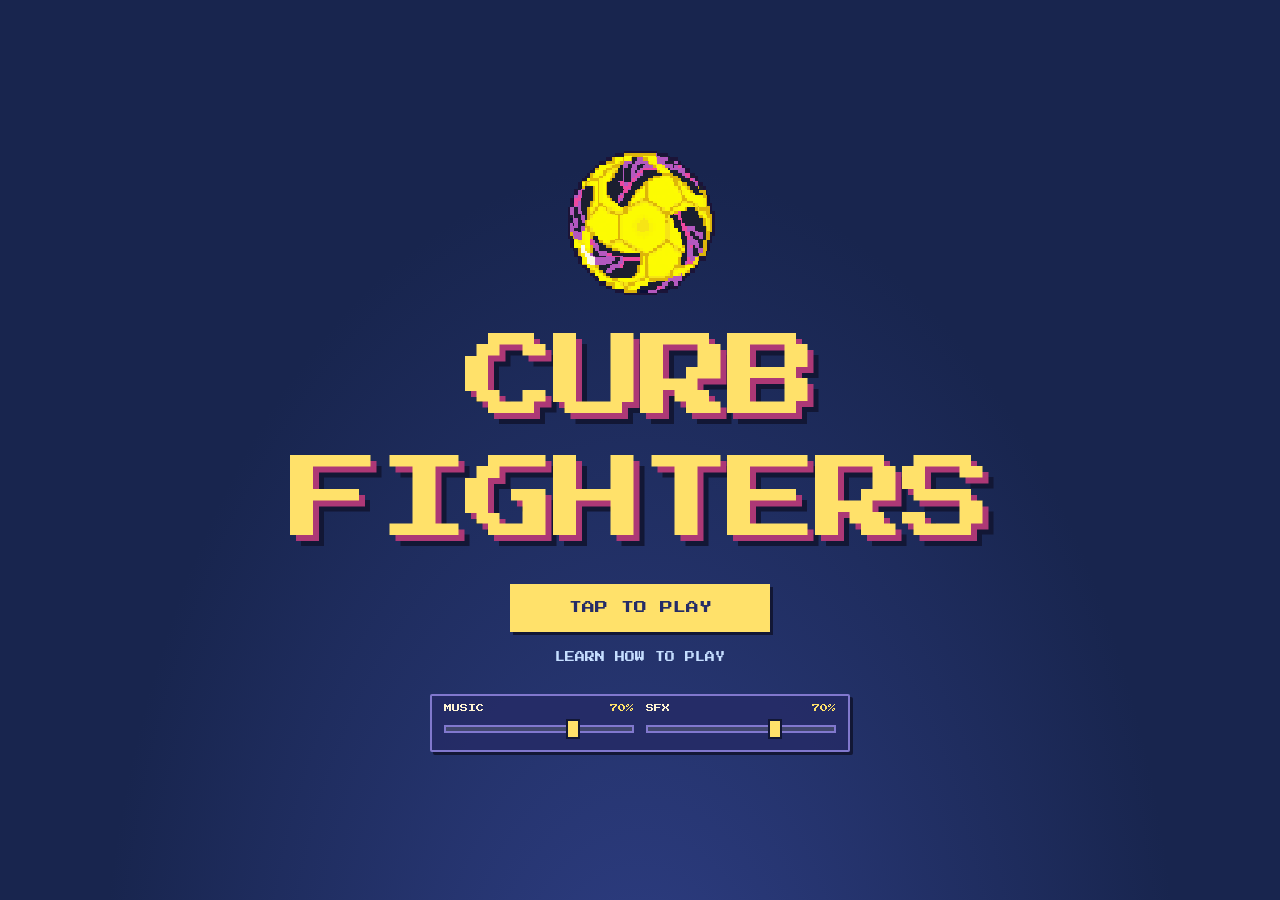
<file: index.html>
<!doctype html>
<html lang="en">
<head>
<meta charset="utf-8">
<script>
  // Keep both Cloudflare Pages domains on one deployment, with separate rosters.
  if (location.hostname.toLowerCase() === 'curb-fighters.philb.ie') {
    location.replace('/index2.html' + location.search + location.hash);
  }
</script>
<meta name="viewport" content="width=device-width, initial-scale=1, viewport-fit=cover">
<meta name="theme-color" content="#18254e">
<meta name="description" content="Curb Fighters: a two-player pixel street game of curbs starring Phil, Kim, Rose and Shay.">
<title>Curb Fighters</title>
<meta name="robots" content="noindex, nofollow">
<meta name="apple-mobile-web-app-capable" content="yes">
<meta name="mobile-web-app-capable" content="yes">
<meta name="apple-mobile-web-app-status-bar-style" content="black-translucent">
<meta name="apple-mobile-web-app-title" content="Curb Fighters">
<link rel="icon" type="image/png" sizes="32x32" href="assets/built/favicon.png">
<link rel="apple-touch-icon" href="assets/built/apple-touch-icon.png">
<link rel="stylesheet" href="https://fonts.googleapis.com/css2?family=Press+Start+2P&family=VT323&display=swap">
<link rel="stylesheet" href="source/style.css?v=20261119-intro-audio-row">
</head>
<body>
<div class="rotate" role="status"><div class="spin" aria-hidden="true"><canvas id="rotate-arrows" width="48" height="48"></canvas><canvas id="rotate-ball" width="48" height="48"></canvas></div><strong>TURN TO PLAY</strong><p>Curb Fighters plays sideways.<br>Rotate your phone to landscape.</p></div>

<section id="boot" class="screen boot" tabindex="0" aria-label="Curb Fighters. Press any key or tap to start.">
  <canvas id="boot-ball" class="boot-ball" width="96" height="96" aria-hidden="true"></canvas>
  <h1 class="logo"><span>CURB</span><span>FIGHTERS</span></h1>
  <div class="boot-actions">
    <button id="boot-prompt" class="boot-play btn" type="button" disabled>LOADING THE STREET…</button>
    <button id="learn-open" type="button" aria-haspopup="dialog">LEARN HOW TO PLAY</button>
  </div>
  <div id="audio-panel" class="audio-panel panel">
    <button id="enable-audio" class="enable" type="button" hidden>ENABLE AUDIO</button>
    <div class="volume">
      <label for="music-level"><span>MUSIC</span><output id="music-out" for="music-level">70%</output></label>
      <input id="music-level" type="range" min="0" max="100" value="70" aria-label="Music volume">
    </div>
    <div class="volume">
      <label for="sfx-level"><span>SFX</span><output id="sfx-out" for="sfx-level">70%</output></label>
      <input id="sfx-level" type="range" min="0" max="100" value="70" aria-label="Sound effects volume">
    </div>
  </div>
</section>

<section id="select" class="screen select" hidden aria-label="Choose your champion">
  <canvas id="select-bg" width="836" height="470" aria-hidden="true"></canvas>
  <h2 class="select-title">CHOOSE YOUR CHAMPION</h2>
  <div class="roster p1">
    <span class="tag">1P</span>
    <div class="carousel" id="carousel0" aria-label="Player one champions"></div>
    <div class="namebar"><button class="arrow prev" id="prev0" type="button" aria-label="Previous champion for player one"></button><strong id="champ-name0">PHIL</strong><button class="arrow next" id="next0" type="button" aria-label="Next champion for player one"></button></div>
  </div>
  <div class="roster p2">
    <span class="tag">2P</span>
    <div class="opponent" role="group" aria-label="Player two"><button id="vs-friend" type="button" aria-pressed="true">FRIEND</button><button id="vs-cpu" type="button" aria-pressed="false">CPU</button></div>
    <div class="carousel" id="carousel1" aria-label="Player two champions"></div>
    <div class="namebar"><button class="arrow prev" id="prev1" type="button" aria-label="Previous champion for player two"></button><strong id="champ-name1">SHAY</strong><button class="arrow next" id="next1" type="button" aria-label="Next champion for player two"></button></div>
  </div>
  <div class="vs" id="vs" hidden aria-hidden="true">VS</div>
  <button id="go" class="go" type="button" aria-label="Let’s bounce! Start the match"><canvas id="go-ball" width="48" height="48" aria-hidden="true"></canvas><span>LET’S<br>BOUNCE!</span></button>
</section>

<main id="game" class="screen game" hidden data-control="timing">
  <canvas id="court" width="960" height="440" aria-label="Pixel-art street by the river with two players and a yellow football"></canvas>
  <div class="hud-top">
    
    <div class="tools panel">
      <button id="btn-sound" class="tool" type="button" aria-label="Sound settings" aria-haspopup="true" aria-expanded="false"><svg viewBox="0 0 16 16" aria-hidden="true"><path id="snd-icon" d="M1 5h3l4-4h1v14H8l-4-4H1z M11 5h1v6h-1z M13 3h1v10h-1z"/></svg></button>
      <button id="btn-full" class="tool" type="button" aria-label="Full screen"><svg viewBox="0 0 16 16" aria-hidden="true"><path d="M1 1h5v2H3v3H1z M10 1h5v5h-2V3h-3z M1 10h2v3h3v2H1z M13 10h2v5h-5v-2h3z"/></svg></button>
      <button id="btn-help" class="tool" type="button" aria-label="How to play"><svg viewBox="0 0 16 16" aria-hidden="true"><path d="M4 2h8v1h1v4h-1v1h-2v1H9v2H7V8h1V7h2V6h1V4H5v2H3V3h1z M7 12h2v2H7z"/></svg></button>
      <button id="btn-restart" class="tool" type="button" aria-label="New match"><svg viewBox="0 0 16 16" aria-hidden="true"><path d="M5 1h6v2h2v2h1v6h-1v2h-2v2H5v-2H3v-2H2V8h2v3h1v2h6v-2h1V5h-1V3H6v2h2v2H2V1h2v2h1z"/></svg></button>
    </div>
  </div>

  <div class="sound-panel panel" id="sound-panel" hidden role="group" aria-label="Sound">
    <label for="g-music"><span>MUSIC</span><output id="g-music-out" for="g-music">70%</output></label>
    <input id="g-music" type="range" min="0" max="100" value="70" aria-label="Music volume">
    <label for="g-sfx"><span>SFX</span><output id="g-sfx-out" for="g-sfx">70%</output></label>
    <input id="g-sfx" type="range" min="0" max="100" value="70" aria-label="Sound effects volume">
    <button id="g-mute" class="mute" type="button" aria-pressed="false">MUTE ALL</button>
  </div>

  <div class="card p1" id="card0"><button class="noodles" id="noodles0" type="button" disabled><b>NOODLES!</b><small>×2</small></button><div class="plate panel"><canvas id="head0" width="52" height="46" aria-hidden="true"></canvas><strong id="score0">00</strong></div><span class="boost-badge" id="badge0" hidden>99</span></div>
  <div class="card p2" id="card1"><button class="noodles" id="noodles1" type="button" disabled><b>NOODLES!</b><small>×2</small></button><div class="plate panel"><canvas id="head1" width="52" height="46" aria-hidden="true"></canvas><strong id="score1">00</strong></div><span class="boost-badge" id="badge1" hidden>99</span></div>

  <div class="meters panel" id="meters" hidden>
    <div class="meter" id="power-meter"><span class="label">POWER</span><div class="track"><i class="fringe"></i><i class="green"></i><i class="gold"></i><i class="needle"></i></div></div>
    <div class="meter" id="aim-meter"><span class="label">AIM</span><div class="track"><i class="fringe"></i><i class="green"></i><i class="gold"></i><i class="centre"></i><i class="needle"></i></div></div>
  </div>
  <div class="boost-tag" id="boost-tag" hidden>99 BOOST! BIG GOLD ZONE</div>
  <p class="hint" id="hint" hidden aria-live="polite"></p>

  <div class="float" id="float" aria-live="polite"></div>
  <div class="banner" id="banner" hidden aria-live="assertive"><strong></strong><small></small></div>
  <div class="winner" id="winner" hidden aria-live="assertive"><small id="winner-sub">STREET CHAMPION</small><strong id="winner-name"></strong></div>

  <div class="race" id="race" hidden role="region" aria-label="Pinky’s ice cream race. Tap your side of the screen, or bash Q or P, to eat.">
    <canvas id="race-scene" width="836" height="470" aria-hidden="true"></canvas>
    <div class="race-head"><strong class="race-status" id="race-status">3</strong><div class="race-instructions panel" id="race-instructions" hidden>TAP, CLICK OR HIT <b>Q / P</b> TO NOM!</div><small>FIRST TO FINISH THEIR 99 WINS</small><p class="race-winner" id="race-winner" aria-live="polite"></p></div>
    <div class="lane p1 panel" id="lane0"><b id="eat-label0">PHIL</b><span class="bar"><i id="eat-bar0"></i></span><small id="eat-key0">TAP LEFT</small></div>
    <div class="lane p2 panel" id="lane1"><b id="eat-label1">SHAY</b><span class="bar"><i id="eat-bar1"></i></span><small id="eat-key1">TAP RIGHT</small></div>
  </div>
</main>

<section id="celebrate" class="screen celebrate" hidden aria-label="Celebration. Tap or press any key to play again.">
  <canvas id="celebrate-scene" width="836" height="470" aria-hidden="true"></canvas>
  <div class="cele-head"><small>STREET CHAMPION</small><strong id="cele-name">PHIL WINS!</strong><span id="cele-score">100 – 0</span><p class="cele-prompt" id="cele-prompt" hidden>TAP TO PLAY AGAIN</p></div>
</section>

<dialog id="learn" aria-label="Learn how to play">
  <div class="learn-pages">
    <section id="learn-intro">
      <h2 tabindex="-1" autofocus>WHAT IS CURBS?</h2>
      <p>Curbs is a street game for two players. Stand on opposite sides of the road and take turns throwing a ball at the curb across from you. Hit the edge and bounce it back to score.</p>
      <p>A hit from your curb scores <b>10 points</b> and moves you halfway across. From there, each hit is worth <b>5 points</b>. Keep throwing until you miss, then it’s your rival’s turn. <b>First to 100 wins!</b></p>
      <p>Share a screen with a friend or take on the CPU.</p>
    </section>
    <section id="learn-controls" hidden>
      <h2 tabindex="-1">HOW TO PLAY</h2>
      <ol>
        <li><b>Start, power, aim.</b> Tap your side (Player 1 left, Player 2 right) or press <span class="keys">Q</span> for Player 1 and <span class="keys">P</span> for Player 2. Once to start the power meter, again to lock power, and once more to lock aim and throw. Space also works on your turn. Against the CPU, tap anywhere.</li>
        <li><b>Watch the needles.</b> Green on both meters gets you a hit. Yellow edges give you a 50/50 chance. From the curb, hit gold on both for <b>Double Trouble</b>, a bounce off both curbs worth <b>30 points</b>.</li>
        <li><b>Street distractions.</b> Cars pause play and the dog makes your aim wobble. You also get two <b>NOODLES!</b> per match. Hit your button (or <span class="keys">X</span> for Player 1, <span class="keys">N</span> for Player 2) while your rival sets up a throw to shake their aim.</li>
        <li><b>Pinky’s 99 race.</b> Wait for <b>NOM!</b>, then tap your side or mash <span class="keys">Q / P</span> to eat. First to finish wins. During a match, the winner earns a <b>99 BOOST</b> with bigger gold zones on their next throw from the curb.</li>
      </ol>
    </section>
  </div>
  <div class="dialog-actions">
    <button class="btn ghost" id="learn-close" type="button">Close</button>
    <button class="btn ghost" id="learn-back" type="button" hidden>Back</button>
    <button class="btn" id="learn-next" type="button">Next</button>
    <button class="btn" id="learn-done" type="button" hidden>Done</button>
  </div>
</dialog>

<dialog id="help" aria-labelledby="help-title">
  <h2 id="help-title">THE STREET RULES</h2>
  <ol>
    <li>Throw the ball at the far curb. <b>First to 100 wins.</b></li>
    <li><b>Timing:</b> tap your half of the screen (<span class="keys">left is Player 1, right is Player 2</span>) or press <span class="keys">Q / P</span>. Once to start, once to lock power, once to lock aim. Space works for whoever’s up.</li>
    <li><b>Green</b> on both meters is a sure curb. <b>Yellow</b> edges are a 50:50. Anything else misses.</li>
    <li><b>Curb hit: +10</b>, then you move to halfway. Halfway hits are <b>+5</b> and you keep going until you miss. The zones are smaller there.</li>
    <li><b>Double Trouble: +30.</b> From the curb, find the thin gold power zone with near-perfect aim and the ball comes all the way back to your own curb.</li>
    <li><b>Drag to throw:</b> pull back from your player, move sideways to aim, let go.</li>
    <li><b>NOODLES!</b> Two per game. While your rival sets power or aim, press <span class="keys">X</span> (Player 1), <span class="keys">N</span> (Player 2) or your NOODLES! button. Their aim goes wobbly.</li>
    <li>Cars stop play. Fluffy dogs are distracting. And if you hear Pinky’s van, the first to finish their 99 gets a <b>99 BOOST</b>: next throw from the curb with a huge gold zone.</li>
  </ol>
  <div class="dialog-actions"><button class="btn" id="help-close" type="button">BACK TO THE CURB</button></div>
</dialog>
<dialog id="restart" aria-labelledby="restart-title">
  <h2 id="restart-title">NEW MATCH?</h2>
  <p>Both scores go back to zero and you pick champions again.</p>
  <div class="dialog-actions"><button class="btn ghost" id="restart-cancel" type="button">KEEP PLAYING</button><button class="btn" id="restart-confirm" type="button">NEW MATCH</button></div>
</dialog>

<div class="fade" id="fade" aria-hidden="true"></div>
<script src="source/assets.js"></script>
<script src="source/exclamations.js?v=20261119-syntax-fixed"></script>
<script src="source/pinky-sprites.js?v=20261119-pinky-fullbody-v2"></script>
<script src="source/game.js?v=20261120-pinky-scale-v4"></script>
</body>
</html>
</file>
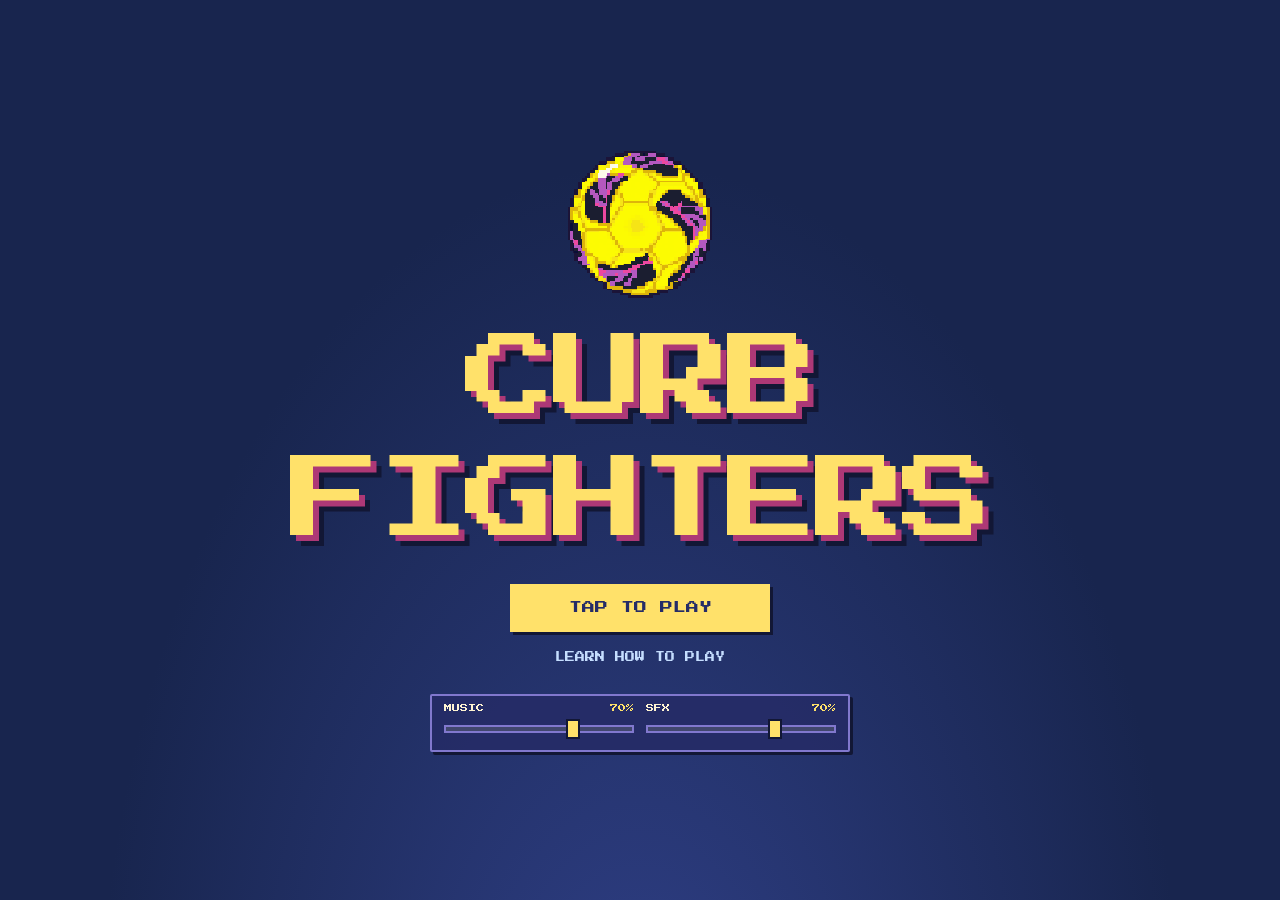
<file: index2.html>
<!doctype html>
<html lang="en">
<head>
<meta charset="utf-8">
<meta name="viewport" content="width=device-width, initial-scale=1, viewport-fit=cover">
<meta name="theme-color" content="#18254e">
<meta name="description" content="Curb Fighters: a two-player pixel street game of curbs starring Phil, Rose and Shay.">
<title>Curb Fighters</title>
<meta name="robots" content="noindex, nofollow">
<meta name="apple-mobile-web-app-capable" content="yes">
<meta name="mobile-web-app-capable" content="yes">
<meta name="apple-mobile-web-app-status-bar-style" content="black-translucent">
<meta name="apple-mobile-web-app-title" content="Curb Fighters">
<link rel="icon" type="image/png" sizes="32x32" href="assets/built/favicon.png">
<link rel="apple-touch-icon" href="assets/built/apple-touch-icon.png">
<link rel="stylesheet" href="https://fonts.googleapis.com/css2?family=Press+Start+2P&family=VT323&display=swap">
<link rel="stylesheet" href="source/style.css?v=20261119-intro-audio-row">
</head>
<body>
<div class="rotate" role="status"><div class="spin" aria-hidden="true"><canvas id="rotate-arrows" width="48" height="48"></canvas><canvas id="rotate-ball" width="48" height="48"></canvas></div><strong>TURN TO PLAY</strong><p>Curb Fighters plays sideways.<br>Rotate your phone to landscape.</p></div>

<section id="boot" class="screen boot" tabindex="0" aria-label="Curb Fighters. Press any key or tap to start.">
  <canvas id="boot-ball" class="boot-ball" width="96" height="96" aria-hidden="true"></canvas>
  <h1 class="logo"><span>CURB</span><span>FIGHTERS</span></h1>
  <div class="boot-actions">
    <button id="boot-prompt" class="boot-play btn" type="button" disabled>LOADING THE STREET…</button>
    <button id="learn-open" type="button" aria-haspopup="dialog">LEARN HOW TO PLAY</button>
  </div>
  <div id="audio-panel" class="audio-panel panel">
    <button id="enable-audio" class="enable" type="button" hidden>ENABLE AUDIO</button>
    <div class="volume">
      <label for="music-level"><span>MUSIC</span><output id="music-out" for="music-level">70%</output></label>
      <input id="music-level" type="range" min="0" max="100" value="70" aria-label="Music volume">
    </div>
    <div class="volume">
      <label for="sfx-level"><span>SFX</span><output id="sfx-out" for="sfx-level">70%</output></label>
      <input id="sfx-level" type="range" min="0" max="100" value="70" aria-label="Sound effects volume">
    </div>
  </div>
</section>

<section id="select" class="screen select" hidden aria-label="Choose your champion">
  <canvas id="select-bg" width="836" height="470" aria-hidden="true"></canvas>
  <h2 class="select-title">CHOOSE YOUR CHAMPION</h2>
  <div class="roster p1">
    <span class="tag">1P</span>
    <div class="carousel" id="carousel0" aria-label="Player one champions"></div>
    <div class="namebar"><button class="arrow prev" id="prev0" type="button" aria-label="Previous champion for player one"></button><strong id="champ-name0">PHIL</strong><button class="arrow next" id="next0" type="button" aria-label="Next champion for player one"></button></div>
  </div>
  <div class="roster p2">
    <span class="tag">2P</span>
    <div class="opponent" role="group" aria-label="Player two"><button id="vs-friend" type="button" aria-pressed="true">FRIEND</button><button id="vs-cpu" type="button" aria-pressed="false">CPU</button></div>
    <div class="carousel" id="carousel1" aria-label="Player two champions"></div>
    <div class="namebar"><button class="arrow prev" id="prev1" type="button" aria-label="Previous champion for player two"></button><strong id="champ-name1">SHAY</strong><button class="arrow next" id="next1" type="button" aria-label="Next champion for player two"></button></div>
  </div>
  <div class="vs" id="vs" hidden aria-hidden="true">VS</div>
  <button id="go" class="go" type="button" aria-label="Let’s bounce! Start the match"><canvas id="go-ball" width="48" height="48" aria-hidden="true"></canvas><span>LET’S<br>BOUNCE!</span></button>
</section>

<main id="game" class="screen game" hidden data-control="timing">
  <canvas id="court" width="960" height="440" aria-label="Pixel-art street by the river with two players and a yellow football"></canvas>
  <div class="hud-top">
    
    <div class="tools panel">
      <button id="btn-sound" class="tool" type="button" aria-label="Sound settings" aria-haspopup="true" aria-expanded="false"><svg viewBox="0 0 16 16" aria-hidden="true"><path id="snd-icon" d="M1 5h3l4-4h1v14H8l-4-4H1z M11 5h1v6h-1z M13 3h1v10h-1z"/></svg></button>
      <button id="btn-full" class="tool" type="button" aria-label="Full screen"><svg viewBox="0 0 16 16" aria-hidden="true"><path d="M1 1h5v2H3v3H1z M10 1h5v5h-2V3h-3z M1 10h2v3h3v2H1z M13 10h2v5h-5v-2h3z"/></svg></button>
      <button id="btn-help" class="tool" type="button" aria-label="How to play"><svg viewBox="0 0 16 16" aria-hidden="true"><path d="M4 2h8v1h1v4h-1v1h-2v1H9v2H7V8h1V7h2V6h1V4H5v2H3V3h1z M7 12h2v2H7z"/></svg></button>
      <button id="btn-restart" class="tool" type="button" aria-label="New match"><svg viewBox="0 0 16 16" aria-hidden="true"><path d="M5 1h6v2h2v2h1v6h-1v2h-2v2H5v-2H3v-2H2V8h2v3h1v2h6v-2h1V5h-1V3H6v2h2v2H2V1h2v2h1z"/></svg></button>
    </div>
  </div>

  <div class="sound-panel panel" id="sound-panel" hidden role="group" aria-label="Sound">
    <label for="g-music"><span>MUSIC</span><output id="g-music-out" for="g-music">70%</output></label>
    <input id="g-music" type="range" min="0" max="100" value="70" aria-label="Music volume">
    <label for="g-sfx"><span>SFX</span><output id="g-sfx-out" for="g-sfx">70%</output></label>
    <input id="g-sfx" type="range" min="0" max="100" value="70" aria-label="Sound effects volume">
    <button id="g-mute" class="mute" type="button" aria-pressed="false">MUTE ALL</button>
  </div>

  <div class="card p1" id="card0"><button class="noodles" id="noodles0" type="button" disabled><b>NOODLES!</b><small>×2</small></button><div class="plate panel"><canvas id="head0" width="52" height="46" aria-hidden="true"></canvas><strong id="score0">00</strong></div><span class="boost-badge" id="badge0" hidden>99</span></div>
  <div class="card p2" id="card1"><button class="noodles" id="noodles1" type="button" disabled><b>NOODLES!</b><small>×2</small></button><div class="plate panel"><canvas id="head1" width="52" height="46" aria-hidden="true"></canvas><strong id="score1">00</strong></div><span class="boost-badge" id="badge1" hidden>99</span></div>

  <div class="meters panel" id="meters" hidden>
    <div class="meter" id="power-meter"><span class="label">POWER</span><div class="track"><i class="fringe"></i><i class="green"></i><i class="gold"></i><i class="needle"></i></div></div>
    <div class="meter" id="aim-meter"><span class="label">AIM</span><div class="track"><i class="fringe"></i><i class="green"></i><i class="gold"></i><i class="centre"></i><i class="needle"></i></div></div>
  </div>
  <div class="boost-tag" id="boost-tag" hidden>99 BOOST! BIG GOLD ZONE</div>
  <p class="hint" id="hint" hidden aria-live="polite"></p>

  <div class="float" id="float" aria-live="polite"></div>
  <div class="banner" id="banner" hidden aria-live="assertive"><strong></strong><small></small></div>
  <div class="winner" id="winner" hidden aria-live="assertive"><small id="winner-sub">STREET CHAMPION</small><strong id="winner-name"></strong></div>

  <div class="race" id="race" hidden role="region" aria-label="Pinky’s ice cream race. Tap your side of the screen, or bash Q or P, to eat.">
    <canvas id="race-scene" width="836" height="470" aria-hidden="true"></canvas>
    <div class="race-head"><strong class="race-status" id="race-status">3</strong><div class="race-instructions panel" id="race-instructions" hidden>TAP, CLICK OR HIT <b>Q / P</b> TO NOM!</div><small>FIRST TO FINISH THEIR 99 WINS</small><p class="race-winner" id="race-winner" aria-live="polite"></p></div>
    <div class="lane p1 panel" id="lane0"><b id="eat-label0">PHIL</b><span class="bar"><i id="eat-bar0"></i></span><small id="eat-key0">TAP LEFT</small></div>
    <div class="lane p2 panel" id="lane1"><b id="eat-label1">SHAY</b><span class="bar"><i id="eat-bar1"></i></span><small id="eat-key1">TAP RIGHT</small></div>
  </div>
</main>

<section id="celebrate" class="screen celebrate" hidden aria-label="Celebration. Tap or press any key to play again.">
  <canvas id="celebrate-scene" width="836" height="470" aria-hidden="true"></canvas>
  <div class="cele-head"><small>STREET CHAMPION</small><strong id="cele-name">PHIL WINS!</strong><span id="cele-score">100 – 0</span><p class="cele-prompt" id="cele-prompt" hidden>TAP TO PLAY AGAIN</p></div>
</section>

<dialog id="learn" aria-label="Learn how to play">
  <div class="learn-pages">
    <section id="learn-intro">
      <h2 tabindex="-1" autofocus>WHAT IS CURBS?</h2>
      <p>Curbs is a street game for two players. Stand on opposite sides of the road and take turns throwing a ball at the curb across from you. Hit the edge and bounce it back to score.</p>
      <p>A hit from your curb scores <b>10 points</b> and moves you halfway across. From there, each hit is worth <b>5 points</b>. Keep throwing until you miss, then it’s your rival’s turn. <b>First to 100 wins!</b></p>
      <p>Share a screen with a friend or take on the CPU.</p>
    </section>
    <section id="learn-controls" hidden>
      <h2 tabindex="-1">HOW TO PLAY</h2>
      <ol>
        <li><b>Start, power, aim.</b> Tap your side (Player 1 left, Player 2 right) or press <span class="keys">Q</span> for Player 1 and <span class="keys">P</span> for Player 2. Once to start the power meter, again to lock power, and once more to lock aim and throw. Space also works on your turn. Against the CPU, tap anywhere.</li>
        <li><b>Watch the needles.</b> Green on both meters gets you a hit. Yellow edges give you a 50/50 chance. From the curb, hit gold on both for <b>Double Trouble</b>, a bounce off both curbs worth <b>30 points</b>.</li>
        <li><b>Street distractions.</b> Cars pause play and the dog makes your aim wobble. You also get two <b>NOODLES!</b> per match. Hit your button (or <span class="keys">X</span> for Player 1, <span class="keys">N</span> for Player 2) while your rival sets up a throw to shake their aim.</li>
        <li><b>Pinky’s 99 race.</b> Wait for <b>NOM!</b>, then tap your side or mash <span class="keys">Q / P</span> to eat. First to finish wins. During a match, the winner earns a <b>99 BOOST</b> with bigger gold zones on their next throw from the curb.</li>
      </ol>
    </section>
  </div>
  <div class="dialog-actions">
    <button class="btn ghost" id="learn-close" type="button">Close</button>
    <button class="btn ghost" id="learn-back" type="button" hidden>Back</button>
    <button class="btn" id="learn-next" type="button">Next</button>
    <button class="btn" id="learn-done" type="button" hidden>Done</button>
  </div>
</dialog>

<dialog id="help" aria-labelledby="help-title">
  <h2 id="help-title">THE STREET RULES</h2>
  <ol>
    <li>Throw the ball at the far curb. <b>First to 100 wins.</b></li>
    <li><b>Timing:</b> tap your half of the screen (<span class="keys">left is Player 1, right is Player 2</span>) or press <span class="keys">Q / P</span>. Once to start, once to lock power, once to lock aim. Space works for whoever’s up.</li>
    <li><b>Green</b> on both meters is a sure curb. <b>Yellow</b> edges are a 50:50. Anything else misses.</li>
    <li><b>Curb hit: +10</b>, then you move to halfway. Halfway hits are <b>+5</b> and you keep going until you miss. The zones are smaller there.</li>
    <li><b>Double Trouble: +30.</b> From the curb, find the thin gold power zone with near-perfect aim and the ball comes all the way back to your own curb.</li>
    <li><b>Drag to throw:</b> pull back from your player, move sideways to aim, let go.</li>
    <li><b>NOODLES!</b> Two per game. While your rival sets power or aim, press <span class="keys">X</span> (Player 1), <span class="keys">N</span> (Player 2) or your NOODLES! button. Their aim goes wobbly.</li>
    <li>Cars stop play. Fluffy dogs are distracting. And if you hear Pinky’s van, the first to finish their 99 gets a <b>99 BOOST</b>: next throw from the curb with a huge gold zone.</li>
  </ol>
  <div class="dialog-actions"><button class="btn" id="help-close" type="button">BACK TO THE CURB</button></div>
</dialog>
<dialog id="restart" aria-labelledby="restart-title">
  <h2 id="restart-title">NEW MATCH?</h2>
  <p>Both scores go back to zero and you pick champions again.</p>
  <div class="dialog-actions"><button class="btn ghost" id="restart-cancel" type="button">KEEP PLAYING</button><button class="btn" id="restart-confirm" type="button">NEW MATCH</button></div>
</dialog>

<div class="fade" id="fade" aria-hidden="true"></div>
<script src="source/assets.js"></script>
<script>window.CF_THREE_CHARACTER_VERSION = true;</script>
<script src="source/exclamations.js?v=20261119-syntax-fixed"></script>
<script src="source/pinky-sprites.js?v=20261119-pinky-fullbody-v2"></script>
<script src="source/game.js?v=20261120-pinky-scale-v4"></script>
</body>
</html>
</file>
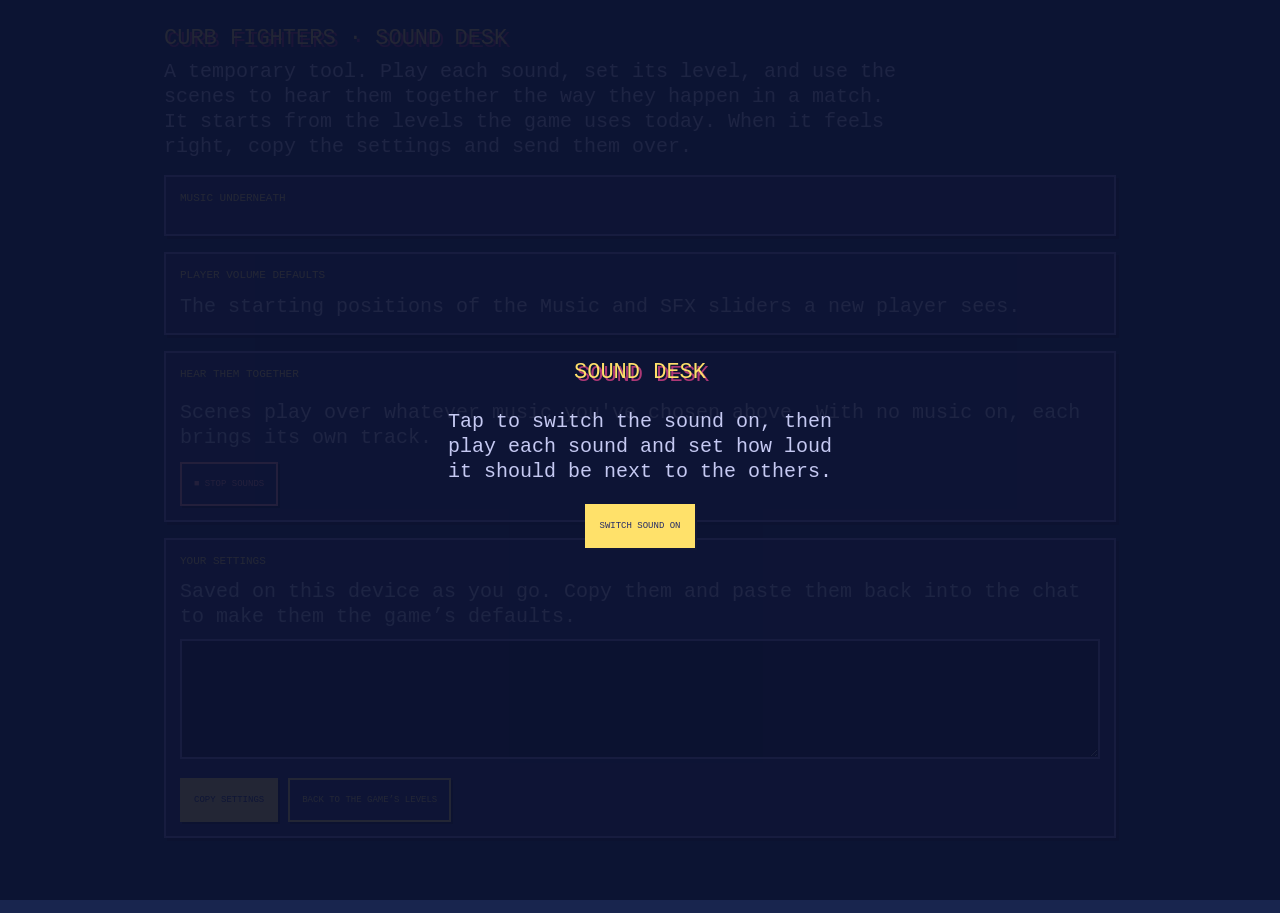
<file: tools/mixer.html>
<!doctype html>
<html lang="en">
<head>
<meta charset="utf-8">
<meta name="viewport" content="width=device-width, initial-scale=1, viewport-fit=cover">
<meta name="robots" content="noindex, nofollow">
<title>Curb Fighters Sound Desk</title>
<style>
/*FONTS*/
:root {
  --night: #18254e; --panel: #252c67; --edge: #8178ce; --shadow: #121735; --gold: #ffe16a; --cream: #fff4d2;
  --muted: #c5c9f2; --berry: #ad3876; --track: #41476d;
  --arcade: 'CF Arcade', 'Press Start 2P', monospace; --pixel: 'CF Pixel', 'VT323', monospace;
  color-scheme: dark;
}
@media (prefers-color-scheme: dark) { :root:not([data-theme="light"]) { --night: #18254e; --cream: #fff4d2; } }
:root[data-theme="dark"] { --night: #18254e; --cream: #fff4d2; }
* { box-sizing: border-box; }
:root { padding-top: env(safe-area-inset-top, 0px); padding-bottom: env(safe-area-inset-bottom, 0px); }
html { scroll-padding-top: env(safe-area-inset-top, 0px); }
body { margin: 0; background: var(--night); color: var(--cream); font: 20px/1.25 var(--pixel); }
main { max-width: 980px; margin: 0 auto; padding: 18px 14px 60px; }
h1 { margin: 6px 0 4px; font: clamp(14px, 3.4vw, 22px)/1.4 var(--arcade); color: var(--gold); text-shadow: 3px 3px 0 var(--berry); }
.lede { margin: 0 0 16px; color: var(--muted); max-width: 62ch; }
h2 { margin: 0 0 10px; font: 11px/1.4 var(--arcade); color: var(--gold); }
.card { background: var(--panel); border: 2px solid var(--edge); box-shadow: 3px 3px 0 var(--shadow); padding: 14px; margin-bottom: 16px; }
.grid { display: grid; grid-template-columns: repeat(auto-fill, minmax(280px, 1fr)); gap: 10px 18px; }
.row { display: grid; grid-template-columns: 44px 1fr; grid-template-rows: auto auto; column-gap: 10px; align-items: center; padding: 6px 0; border-bottom: 1px dashed #3b4383; }
.row .name { grid-column: 2; display: flex; justify-content: space-between; gap: 8px; }
.row .name b { font-weight: 400; color: var(--cream); }
.row .name output { color: var(--gold); white-space: nowrap; }
.row input { grid-column: 2; }
.play { grid-row: 1 / span 2; width: 44px; height: 44px; border: 2px solid var(--gold); background: none; color: var(--gold); font: 12px var(--arcade); box-shadow: 2px 2px 0 var(--shadow); cursor: pointer; }
.play.on { background: var(--gold); color: var(--panel); }
.play:active { translate: 0 2px; }
input[type=range] { width: 100%; height: 30px; margin: 0; background: none; -webkit-appearance: none; appearance: none; touch-action: pan-y; cursor: pointer; }
input[type=range]::-webkit-slider-runnable-track { height: 8px; background: var(--track); border: 2px solid var(--edge); }
input[type=range]::-moz-range-track { height: 4px; background: var(--track); border: 2px solid var(--edge); }
input[type=range]::-webkit-slider-thumb { -webkit-appearance: none; width: 14px; height: 22px; margin-top: -9px; background: var(--gold); border: 2px solid var(--shadow); border-radius: 0; }
input[type=range]::-moz-range-thumb { width: 10px; height: 18px; background: var(--gold); border: 2px solid var(--shadow); border-radius: 0; }
.scenes { display: flex; flex-wrap: wrap; gap: 8px; }
.btn { min-height: 44px; padding: 8px 12px; border: 2px solid var(--gold); background: none; color: var(--gold); font: 9px/1.4 var(--arcade); box-shadow: 2px 2px 0 var(--shadow); cursor: pointer; }
.btn.solid, .btn.on { background: var(--gold); color: var(--panel); }
.btn:active { translate: 0 2px; }
.btn.stop { border-color: #ff9aa8; color: #ff9aa8; }
.bar { display: flex; flex-wrap: wrap; gap: 10px; align-items: center; margin-top: 12px; }
textarea { width: 100%; min-height: 120px; margin-top: 10px; padding: 10px; background: #10183a; color: var(--cream); border: 2px solid var(--edge); font: 16px/1.3 ui-monospace, Menlo, monospace; resize: vertical; }
.note { color: var(--muted); margin: 8px 0 0; }
.np { position: sticky; top: env(safe-area-inset-top, 0px); z-index: 5; }
.np .tracks { display: flex; flex-wrap: wrap; gap: 8px; margin-bottom: 4px; }
.np .row { border-bottom: 0; }
@media (max-width: 640px) {
  .np { padding: 10px; }
  .np .tracks { flex-wrap: nowrap; overflow-x: auto; padding-bottom: 6px; scrollbar-width: thin; }
  .np .tracks .btn { flex: none; min-height: 40px; padding: 6px 10px; font-size: 8px; }
}
.gate { position: fixed; inset: 0; z-index: 10; display: grid; place-items: center; background: #0c1230e6; padding: 20px; text-align: center; }
.gate[hidden] { display: none; }
.gate div { max-width: 420px; }
.gate p { color: var(--muted); }
</style>
</head>
<body>
<div class="gate" id="gate"><div><h1>SOUND DESK</h1><p>Tap to switch the sound on, then play each sound and set how loud it should be next to the others.</p><button class="btn solid" id="start" type="button">SWITCH SOUND ON</button></div></div>
<main>
  <h1>CURB FIGHTERS · SOUND DESK</h1>
  <p class="lede">A temporary tool. Play each sound, set its level, and use the scenes to hear them together the way they happen in a match. It starts from the levels the game uses today. When it feels right, copy the settings and send them over.</p>

  <section class="card np" aria-label="Music underneath"><h2>MUSIC UNDERNEATH</h2>
    <div class="tracks" id="np-tracks"></div>
    <div id="np-level"></div>
  </section>

  <section class="card"><h2>PLAYER VOLUME DEFAULTS</h2>
    <p class="note">The starting positions of the Music and SFX sliders a new player sees.</p>
    <div class="grid" id="buses"></div>
  </section>

  <section class="card"><h2>HEAR THEM TOGETHER</h2>
    <div class="scenes" id="scenes"></div>
    <p class="note">Scenes play over whatever music you've chosen above. With no music on, each brings its own track.</p>
    <div class="bar"><button class="btn stop" id="stop" type="button">■ STOP SOUNDS</button></div>
  </section>

  <div id="groups"></div>

  <section class="card"><h2>YOUR SETTINGS</h2>
    <p class="note">Saved on this device as you go. Copy them and paste them back into the chat to make them the game’s defaults.</p>
    <textarea id="out" readonly aria-label="Sound settings"></textarea>
    <div class="bar"><button class="btn solid" id="copy" type="button">COPY SETTINGS</button><button class="btn" id="reset" type="button">BACK TO THE GAME’S LEVELS</button><span class="note" id="copied" aria-live="polite"></span></div>
  </section>
</main>
<!--AUDIO-->
<script>
'use strict';
const clamp = (v, lo = 0, hi = 1) => Math.max(lo, Math.min(hi, v));
const PORTRAIT = { matches: false };
/*SOUND*/

// ------------------------------------------------------------------ what can be balanced
const GROUPS = [
  { title: 'MUSIC', items: [
    ['intro', 'Title theme', { music: 'intro' }], ['select', 'Choose Your Champion', { music: 'select' }], ['game', 'In the street', { music: 'game' }],
    ['pinky', 'Pinky’s tune', { music: 'pinky' }], ['win', 'Victory theme', { music: 'win' }] ] },
  { title: 'VOICES AND RECORDINGS', items: [
    ['voice-phil', '“Phil!”', { say: 1 }], ['voice-kim', '“Kim!”', { say: 1 }], ['voice-rose', '“Rose!”', { say: 1 }], ['voice-shay', '“Shay!”', { say: 1 }],
    ['voice-bounce', '“Let’s bounce!”', { say: 1 }], ['voice-versus', '“Versus”', { say: 1 }], ['voice-pinkys', '“Pinky’s!” chant', { say: 1 }], ['voice-noodles', '“NOODLES!” shout', { say: 1 }], ['sfx-miss', 'Missed shot', { say: 1 }] ] },
  { title: 'GAME SOUNDS', items: [
    ['throw', 'Throw', { fx: [false] }], ['curb', 'Curb hit', { fx: [] }], ['bounce', 'Ball bounce', { fx: [] }], ['bop', 'Practice bounce', { fx: [] }],
    ['catch', 'Catch', { fx: [] }], ['hit', 'Score jingle', { fx: [] }], ['double', 'Double Trouble jingle', { fx: [] }], ['fanfare', 'Win fanfare', { fx: [] }],
    ['noodle', 'NOODLES! buzz', { fx: [true] }], ['surprise', '“Wait, do you hear…”', { fx: [] }], ['horn', 'Car horn', { fx: [] }],
    ['car', 'Car driving past', { engine: 9000 }], ['van', 'Pinky’s van arriving', { engine: 4200 }], ['screech', 'Tyre screech', { fx: [] }],
    ['raceAway', 'Getaway engine', { fx: [] }], ['munch', 'Munch', { seq: [[0, 0], [130, 1], [260, 0], [390, 1]] }],
    ['countdown', 'Countdown', { seq: [[0, 3], [700, 2], [1400, 1], [2100, 0]] }], ['go', 'LET’S BOUNCE! jingle', { fx: [] }],
    ['tick', 'Menu tick', { seq: [[0, 0], [200, 1], [400, 2]] }], ['lock', 'Meter lock', { seq: [[0, 0], [400, 1]] }] ] },
];
const munch = Array.from({ length: 22 }, (_, k) => [3000 + k * 140, 'fx', 'munch', k % 2, k]);
const SCENES = [
  ['A curb hit', 'game', [[0, 'fx', 'throw', false], [1480, 'fx', 'curb'], [1480, 'fx', 'hit'], [2550, 'fx', 'bounce']]],
  ['A stinker', 'game', [[0, 'fx', 'throw', false], [1480, 'fx', 'bounce'], [1480, 'say', 'sfx-miss']]],
  ['Halfway hit and catch', 'game', [[400, 'fx', 'bop'], [1200, 'fx', 'bop'], [2000, 'fx', 'bop'], [2500, 'fx', 'throw', true], [3025, 'fx', 'curb'], [3025, 'fx', 'hit'], [3740, 'fx', 'catch']]],
  ['Double Trouble', 'game', [[0, 'fx', 'throw', false], [2109, 'fx', 'curb'], [2109, 'fx', 'hit'], [3700, 'fx', 'curb'], [3700, 'fx', 'double']]],
  ['NOODLES!', 'game', [[0, 'say', 'voice-noodles'], [0, 'fx', 'noodle', true]]],
  ['A car drives past', 'game', [[0, 'fx', 'horn'], [0, 'engine', 'car', 9000]]],
  ['Pinky arrives', 'pinky', [[0, 'fx', 'surprise'], [3000, 'engine', 'van', 4200], [6276, 'say', 'voice-pinkys']]],
  ['The ice cream race', 'pinky', [[0, 'fx', 'countdown', 3], [1000, 'fx', 'countdown', 2], [2000, 'fx', 'countdown', 1], [3000, 'fx', 'countdown', 0], ...munch]],
  ['Pinky tears off', null, [[0, 'fx', 'screech'], [0, 'fx', 'raceAway'], [950, 'say', 'voice-pinkys']]],
  ['Champions chosen', 'select', [[0, 'say', 'voice-bounce'], [1650, 'say', 'voice-rose'], [2600, 'say', 'voice-versus'], [3900, 'say', 'voice-phil']]],
  ['The winning hit', 'win', [[0, 'fx', 'fanfare']]],
];

// ------------------------------------------------------------------ state
const STORE = 'curb-fighters-desk';
let saved = {}; try { saved = JSON.parse(localStorage.getItem(STORE) || '{}'); } catch { saved = {}; }
const BAKED = Object.assign({}, Sound.levels);          // the levels the game ships with
const levels = Object.assign({}, BAKED, saved.levels || {});
for (const [k, v] of Object.entries(levels)) Sound.setLevel(k, v);
if (Number.isFinite(saved.music)) Sound.set('music', saved.music);
if (Number.isFinite(saved.sfx)) Sound.set('sfx', saved.sfx);
let timers = [], engines = [], playingMusic = null;
const $ = (s) => document.querySelector(s);
function persist() {
  const data = { music: +Sound.prefs.music.toFixed(2), sfx: +Sound.prefs.sfx.toFixed(2), levels: {} };
  for (const g of GROUPS) for (const [k] of g.items) data.levels[k] = +(levels[k] ?? 1).toFixed(2);
  try { localStorage.setItem(STORE, JSON.stringify({ music: data.music, sfx: data.sfx, levels })); } catch { /* private mode */ }
  $('#out').value = JSON.stringify(data, null, 1);
}
const db = (v) => v <= 0 ? 'OFF' : (v === 1 ? '0 dB' : (20 * Math.log10(v) > 0 ? '+' : '') + (20 * Math.log10(v)).toFixed(1) + ' dB');

// ------------------------------------------------------------------ playing things
function stopSounds() { // effects, voices on timers and engines; the music carries on
  timers.forEach(clearTimeout); timers = []; engines.forEach(clearInterval); engines = [];
  document.querySelectorAll('.scenes .btn.on').forEach((b) => b.classList.remove('on'));
}
function stopMusic() { Sound.music(null); playingMusic = null; syncMusicButtons(); }
function runEngine(kind, ms) {
  const t0 = performance.now(), id = setInterval(() => {
    const el = performance.now() - t0; if (el > ms) { clearInterval(id); return; }
    Sound.engine(kind, Math.min(1, el / ms), el);
  }, 90);
  engines.push(id);
}
function playMusic(key) { Sound.music(key); playingMusic = key; syncMusicButtons(); }
const TRACKS = GROUPS[0].items.map(([k, label]) => [k, label]);
function syncMusicButtons() {
  document.querySelectorAll('.play[data-music]').forEach((b) => { const on = b.dataset.music === playingMusic; b.classList.toggle('on', on); b.textContent = on ? '■' : '▶'; b.setAttribute('aria-label', (on ? 'Stop ' : 'Play ') + b.dataset.label); });
  document.querySelectorAll('#np-tracks .btn').forEach((b) => { const on = (b.dataset.track || null) === playingMusic; b.classList.toggle('on', on); b.setAttribute('aria-pressed', String(on)); });
  // the bar's slider follows the track that's playing
  const key = playingMusic, wrap = $('#np-level'); wrap.innerHTML = '';
  if (!key) return;
  const label = TRACKS.find(([k]) => k === key)[1];
  const s = slider('np-lvl', label + ' level', levels[key] ?? 1, (v) => { levels[key] = v; Sound.setLevel(key, v); sliders[key].input.value = Math.round(v * 100); sliders[key].show(); }, null);
  s.row.style.gridTemplateColumns = '1fr'; s.row.querySelector('.name').style.gridColumn = '1'; s.input.style.gridColumn = '1';
  wrap.append(s.row);
}
function play(key, how) {
  Sound.unlock();
  if (how.music) { if (playingMusic === how.music) { Sound.music(null); playingMusic = null; syncMusicButtons(); } else playMusic(how.music); return; }
  if (how.say) { Sound.say(key); return; }
  if (how.engine) { runEngine(key, how.engine); return; }
  if (how.seq) { how.seq.forEach(([at, arg]) => timers.push(setTimeout(() => Sound.sfx(key, arg, arg), at))); return; }
  Sound.sfx(key, ...(how.fx || []));
}
function scene(name, music, events, btn) {
  stopSounds(); Sound.unlock(); btn.classList.add('on');
  if (!playingMusic && music) playMusic(music); // keep the music you chose; otherwise bring the scene's own
  let end = 0;
  for (const [at, kind, key, ...args] of events) {
    end = Math.max(end, at + (kind === 'engine' ? args[0] : 1500));
    timers.push(setTimeout(() => { kind === 'fx' ? Sound.sfx(key, ...args) : kind === 'say' ? Sound.say(key) : runEngine(key, args[0]); }, at));
  }
  timers.push(setTimeout(() => btn.classList.remove('on'), end + 1500));
}

// ------------------------------------------------------------------ building the desk
function slider(id, label, value, onInput, play) {
  const row = document.createElement('div'); row.className = 'row';
  const pct = Math.round(value * 100);
  row.innerHTML = '<button class="play" type="button">▶</button><label class="name" for="' + id + '"><b></b><output></output></label><input type="range" min="0" max="200" step="5">';
  const btn = row.querySelector('.play'), out = row.querySelector('output'), input = row.querySelector('input');
  row.querySelector('b').textContent = label; input.id = id; input.value = pct; input.setAttribute('aria-label', label + ' level');
  const show = () => { const v = Number(input.value) / 100; out.textContent = input.value + '% · ' + db(v); };
  show();
  input.addEventListener('input', () => { show(); onInput(Number(input.value) / 100); persist(); });
  if (play) { btn.setAttribute('aria-label', 'Play ' + label); btn.addEventListener('click', play); } else btn.remove();
  return { row, btn, input, show };
}
const buses = $('#buses');
for (const kind of ['music', 'sfx']) {
  const s = slider('bus-' + kind, kind === 'music' ? 'Music slider starts at' : 'SFX slider starts at', Sound.prefs[kind], (v) => Sound.set(kind, Math.min(1, v)), null);
  s.input.max = 100; s.input.step = 1; s.input.value = Math.round(Sound.prefs[kind] * 100); s.show(); s.row.style.gridTemplateColumns = '1fr'; s.row.querySelector('.name').style.gridColumn = '1'; s.input.style.gridColumn = '1';
  buses.append(s.row);
}
const groupsEl = $('#groups');
const sliders = {};
for (const g of GROUPS) {
  const card = document.createElement('section'); card.className = 'card';
  card.innerHTML = '<h2></h2><div class="grid"></div>'; card.querySelector('h2').textContent = g.title;
  for (const [key, label, how] of g.items) {
    const s = slider('lvl-' + key, label, levels[key] ?? 1, (v) => { levels[key] = v; Sound.setLevel(key, v); if (key === playingMusic) { const n = $('#np-lvl'); if (n) { n.value = Math.round(v * 100); n.dispatchEvent(new Event('change')); } } }, () => play(key, how));
    if (how.music) { s.btn.dataset.music = how.music; s.btn.dataset.label = label; }
    sliders[key] = s; card.querySelector('.grid').append(s.row);
  }
  groupsEl.append(card);
}
const scenesEl = $('#scenes');
for (const [name, music, events] of SCENES) {
  const b = document.createElement('button'); b.className = 'btn'; b.type = 'button'; b.textContent = name.toUpperCase();
  b.addEventListener('click', () => scene(name, music, events, b)); scenesEl.append(b);
}
$('#stop').addEventListener('click', stopSounds);
const npTracks = $('#np-tracks');
for (const [key, label] of [...TRACKS, [null, '■ NO MUSIC']]) {
  const b = document.createElement('button'); b.type = 'button'; b.className = 'btn' + (key ? '' : ' stop'); b.textContent = key ? label.toUpperCase() : label;
  if (key) b.dataset.track = key;
  b.addEventListener('click', () => { Sound.unlock(); key ? playMusic(key) : stopMusic(); });
  npTracks.append(b);
}
$('#reset').addEventListener('click', () => {
  for (const k of Object.keys(sliders)) { const v = BAKED[k] ?? 1; levels[k] = v; Sound.setLevel(k, v); sliders[k].input.value = Math.round(v * 100); sliders[k].show(); }
  persist();
});
$('#copy').addEventListener('click', async () => {
  const text = $('#out').value;
  try { await navigator.clipboard.writeText(text); $('#copied').textContent = 'Copied. Paste it into the chat.'; }
  catch { $('#out').select(); $('#copied').textContent = 'Selected: copy it with your device’s copy command.'; }
});
$('#start').addEventListener('click', () => { Sound.init(); Sound.unlock(); $('#gate').hidden = true; });
Sound.init();
['intro', 'select', 'game', 'pinky', 'win', 'voice-phil', 'voice-kim', 'voice-rose', 'voice-shay', 'voice-bounce', 'voice-versus', 'voice-pinkys', 'voice-noodles', 'sfx-miss'].forEach((k) => Sound.decode(k));
document.addEventListener('visibilitychange', () => { if (document.hidden) Sound.suspend(); else Sound.resume(); });
persist(); syncMusicButtons();
window.SoundDesk = { Sound, levels };
</script>
</body>
</html>
</file>
<file: source/style.css>
@font-face{font-family:'CF Arcade';src:url(../assets/built/fonts/press-start-2p.woff2) format('woff2');font-display:block}
@font-face{font-family:'CF Pixel';src:url(../assets/built/fonts/vt323.woff2) format('woff2');font-display:block}

/* Curb Fighters — cartridge-era arcade chrome around a full-bleed pixel street. */
:root {
  --night: #18254e;
  --panel: rgba(37, 44, 103, .93);
  --panel-solid: #252c67;
  --edge: #8178ce;
  --shadow: #121735;
  --gold: #ffe16a;
  --gold-deep: #be9146;
  --cream: #fff4d2;
  --sky-text: #c5deff;
  --berry: #ad3876;
  --pink: #ed76aa;
  --blush: #ffaecc;
  --leaf: #87d58b;
  --leaf-edge: #c4f8a8;
  --amber: #d9a93e;
  --track: #41476d;
  --track-line: #5b5e85;
  --arcade: 'CF Arcade', 'Press Start 2P', 'Courier New', monospace;
  --pixel: 'CF Pixel', 'VT323', 'Courier New', monospace;
  --st: env(safe-area-inset-top, 0px);
  --sr: env(safe-area-inset-right, 0px);
  --sb: env(safe-area-inset-bottom, 0px);
  --sl: env(safe-area-inset-left, 0px);
  color-scheme: dark;
}
/* The cabinet keeps one palette in both appearances: the art defines it. */
@media (prefers-color-scheme: dark) { :root:not([data-theme="light"]) { --night: #18254e; --cream: #fff4d2; } }
:root[data-theme="dark"] { --night: #18254e; --cream: #fff4d2; }

* { box-sizing: border-box; }
html, body { height: 100%; margin: 0; }
body {
  background: var(--night);
  color: var(--cream);
  font-family: var(--arcade);
  overflow: hidden;
  overscroll-behavior: none;
  -webkit-user-select: none;
  user-select: none;
  -webkit-touch-callout: none;
  -webkit-tap-highlight-color: transparent;
}
button { font: inherit; color: inherit; cursor: pointer; touch-action: manipulation; }
button:disabled { cursor: default; }
button:focus-visible, [tabindex]:focus-visible { outline: 3px dashed var(--gold); outline-offset: 3px; }
[hidden] { display: none !important; }
canvas { image-rendering: pixelated; image-rendering: crisp-edges; }
.screen { position: fixed; inset: 0; overflow: hidden; }

/* Shared arcade panel: hard pixel border with an offset drop, never a blur. */
.panel {
  background: var(--panel);
  border: 2px solid var(--edge);
  box-shadow: 3px 3px 0 var(--shadow);
  border-radius: 2px;
}

/* ---------- Title ---------- */
.boot {
  display: flex; flex-direction: column; align-items: center; justify-content: center;
  gap: clamp(6px, 2.4vh, 22px);
  padding: calc(var(--st) + 10px) calc(var(--sr) + 16px) calc(var(--sb) + 10px) calc(var(--sl) + 16px);
  text-align: center; cursor: pointer;
  background:
    radial-gradient(ellipse at 50% 120%, #2f3f86 0, transparent 60%),
    var(--night);
}
.boot-ball { width: clamp(60px, 17vh, 150px); height: clamp(60px, 17vh, 150px); animation: ball-drop .75s steps(9) both; }
.logo {
  margin: 0; display: flex; flex-direction: column; align-items: center;
  font: clamp(26px, min(7.4vw, 11vh), 92px)/1.32 var(--arcade);
  letter-spacing: -.05em; color: var(--gold);
  text-shadow: .065em .065em 0 var(--berry), .12em .12em 0 var(--shadow);
  animation: logo-zoom 1.05s cubic-bezier(.17,.75,.28,1) .55s both; transform-origin: center center;
}
.prompt { margin: 0; min-height: 1.6em; font: clamp(8px, min(1.5vw, 2.4vh), 13px)/1.6 var(--arcade); color: var(--sky-text); }
.prompt.ready { animation: blink 1.1s steps(2) infinite; }
.audio-panel {
  display: flex; align-items: center; flex: none; gap: 12px;
  width: min(420px, 100%); padding: 6px 12px; cursor: default;
  animation: rise .4s steps(4) 1.1s both;
}
.audio-panel .volume { display: flex; flex-direction: column; flex: 1; min-width: 0; }
.audio-panel label { display: flex; justify-content: space-between; gap: 4px; font: 8px/1.5 var(--arcade); color: var(--cream); }
.audio-panel output { color: var(--gold); }
.audio-panel .enable {
  flex: none; white-space: nowrap;
  min-height: 36px; padding: 6px 14px; border: 2px solid var(--gold); background: var(--gold); color: var(--panel-solid);
  font: 9px/1.4 var(--arcade); box-shadow: 2px 2px 0 var(--shadow);
}
input[type=range] { grid-column: 1 / -1; width: 100%; height: 30px; margin: 0; background: none; -webkit-appearance: none; appearance: none; touch-action: pan-x; cursor: pointer; }
input[type=range]::-webkit-slider-runnable-track { height: 8px; background: var(--track); border: 2px solid var(--edge); }
input[type=range]::-moz-range-track { height: 4px; background: var(--track); border: 2px solid var(--edge); }
input[type=range]::-webkit-slider-thumb { -webkit-appearance: none; width: 14px; height: 20px; margin-top: -8px; background: var(--gold); border: 2px solid var(--shadow); border-radius: 0; }
input[type=range]::-moz-range-thumb { width: 10px; height: 16px; background: var(--gold); border: 2px solid var(--shadow); border-radius: 0; }

/* ---------- Choose your champion ---------- */
.select { touch-action: none; background: #0f7ef1; }
#select-bg { position: absolute; inset: 0; width: 100%; height: 100%; object-fit: cover; object-position: 50% 100%; }
.select::after { content: ''; position: absolute; inset: 0; pointer-events: none; background: linear-gradient(#10183a66 0, #10183a00 30%, #10183a00 70%, #10183a55 100%); z-index: 1; }
.select-title {
  position: absolute; z-index: 30; left: 0; right: 0; top: calc(var(--st) + max(10px, 3.5vh)); margin: 0; text-align: center;
  font: clamp(13px, min(3vw, 5.4vh), 34px)/1.4 var(--arcade); color: #fff2b9; letter-spacing: -.04em;
  text-shadow: .1em .1em 0 #96485c, .17em .17em 0 var(--shadow);
}
.roster { position: absolute; top: 0; bottom: 0; width: 50%; z-index: 5; }
.roster.p1 { left: 0; }
.roster.p2 { right: 0; }
.roster .tag {
  position: absolute; top: calc(var(--st) + max(46px, 14vh)); font: clamp(12px, min(2.2vw, 4.4vh), 26px)/1 var(--arcade); color: var(--gold);
  text-shadow: 3px 3px 0 #362455; z-index: 30;
}
.roster.p1 .tag { left: calc(var(--sl) + max(18px, 4vw)); }
.roster.p2 .tag { right: calc(var(--sr) + max(18px, 4vw)); }
.carousel { position: absolute; inset: 0; cursor: grab; touch-action: none; }
.carousel.dragging { cursor: grabbing; }
.champ {
  position: absolute; padding: 0; border: 0; background: none;
  width: calc(128px * var(--cs, 1)); height: calc(112px * var(--cs, 1));
  transform-origin: 50% 89.3%; will-change: transform, left, top;
  touch-action: none;
}
.champ canvas { display: block; width: 100%; height: 100%; pointer-events: none; }
.namebar {
  position: absolute; left: 0; right: 0; bottom: calc(var(--sb) + max(6px, 2.2vh)); z-index: 40;
  display: flex; align-items: center; justify-content: center; gap: clamp(4px, 1.4vw, 18px);
}
.namebar strong {
  min-width: 6.2em; text-align: center; font: clamp(11px, min(2vw, 4vh), 22px)/1.5 var(--arcade); color: #fff0ac;
  text-shadow: 3px 3px 0 #29244d;
}
.arrow { display: grid; place-items: center; width: 56px; height: 52px; padding: 0; border: 0; background: none; }
.arrow::before {
  content: ''; display: block; width: clamp(24px, 5vh, 36px); height: clamp(24px, 5vh, 36px); background: #fff;
  clip-path: polygon(0 44%,12% 44%,12% 32%,24% 32%,24% 20%,36% 20%,36% 8%,48% 8%,48% 38%,100% 38%,100% 62%,48% 62%,48% 92%,36% 92%,36% 80%,24% 80%,24% 68%,12% 68%,12% 56%,0 56%);
  filter: drop-shadow(3px 3px 0 #29244d);
}
.arrow.next::before { transform: scaleX(-1); }
.arrow:active::before { translate: 0 2px; }
.arrow:disabled { opacity: .35; }
.opponent {
  position: absolute; z-index: 30; left: 50%; top: max(29vh, calc(var(--st) + 100px)); transform: translateX(-50%);
  display: flex; gap: clamp(18px, 4vw, 44px); white-space: nowrap;
}
.opponent button {
  position: relative; min-height: 44px; padding: 6px 4px; border: 0; background: none;
  font: clamp(13px, min(2.3vw, 4.6vh), 28px)/1.4 var(--arcade); color: #c6c8ed; text-shadow: 3px 3px 0 #272454;
}
.opponent button[aria-pressed=true] { color: var(--gold); }
.opponent button[aria-pressed=true]::before {
  content: ''; position: absolute; left: 50%; bottom: 100%; width: 26px; height: 18px; margin-left: -13px;
  background: var(--gold); clip-path: polygon(0 0,100% 0,100% 34%,84% 34%,84% 67%,67% 67%,67% 100%,33% 100%,33% 67%,16% 67%,16% 34%,0 34%);
  filter: drop-shadow(2px 2px 0 #272454); animation: bob .8s steps(2) infinite;
}
.go {
  position: absolute; z-index: 50; left: 50%; bottom: calc(var(--sb) + max(12px, 4vh)); transform: translateX(-50%);
  width: clamp(92px, min(25vh, 17vw), 210px); aspect-ratio: 1; padding: 0; border: 0; border-radius: 50%; background: none;
  display: grid; place-items: center; container-type: inline-size;
}
.go canvas { position: absolute; inset: 0; width: 100%; height: 100%; filter: drop-shadow(5px 6px 0 #1a1c4588); }
.go span {
  position: relative; font: clamp(8px, 2.1vh, 19px)/1.55 var(--arcade); font-size: 9.6cqw; /* sized to the ball, so BOUNCE! always fits */ text-align: center; color: #fff6c2; letter-spacing: -.04em;
  text-shadow: 3px 0 0 #3c215c, -3px 0 0 #3c215c, 0 3px 0 #3c215c, 0 -3px 0 #3c215c, 3px 3px 0 #3c215c, -3px -3px 0 #3c215c, 3px -3px 0 #3c215c, -3px 3px 0 #3c215c;
}
.vs {
  position: absolute; z-index: 45; left: 50%; top: 46%; transform: translate(-50%, -50%) rotate(-6deg); pointer-events: none;
  font: clamp(30px, min(7vw, 13vh), 96px)/1 var(--arcade); color: var(--gold); letter-spacing: -.06em;
  text-shadow: .07em .07em 0 #c2306f, .13em .13em 0 #2a1030;
}
.vs.slam { transform-origin: 50% 50%; animation: vs-center-zoom .32s steps(4) both; }
@keyframes vs-center-zoom {
  from { transform: translate(-50%, -50%) rotate(-6deg) scale(.2); opacity: 0; }
  to   { transform: translate(-50%, -50%) rotate(-6deg) scale(1); opacity: 1; }
}
.go:hover { transform: translateX(-50%) scale(1.05); }
.go:active { transform: translateX(-50%) scale(.95); }

/* ---------- Court and HUD ---------- */
.game { background: #6f9f45; touch-action: none; }
#court { position: absolute; inset: 0; width: 100%; height: 100%; object-fit: cover; object-position: 50% 50%; display: block; }
.game[data-control=drag] #court { cursor: grab; }
.hud-top {
  position: absolute; z-index: 20; top: calc(var(--st) + 8px); left: calc(var(--sl) + 10px); right: calc(var(--sr) + 10px);
  display: flex; justify-content: space-between; align-items: flex-start; pointer-events: none;
}
.modes, .tools { pointer-events: auto; display: flex; padding: 2px; gap: 2px; }
.modes button {
  min-height: 40px; padding: 6px 11px; border: 0; background: none; color: #d1d5ff;
  font: 10px/1.4 var(--arcade); text-shadow: 1px 1px 0 var(--shadow);
}
.modes button[aria-pressed=true] { background: var(--gold); color: var(--panel-solid); text-shadow: none; box-shadow: inset 0 -3px 0 var(--gold-deep); }
.modes button:disabled { opacity: .55; }
.tool { width: 42px; height: 40px; padding: 0; border: 0; background: none; display: grid; place-items: center; }
.tool svg { width: 22px; height: 22px; fill: var(--cream); shape-rendering: crispEdges; }
.tool:active svg { translate: 0 1px; }

.card { position: absolute; z-index: 15; bottom: calc(var(--sb) + 8px); display: flex; flex-direction: column; gap: 8px; width: 148px; }
.card.p1 { left: calc(var(--sl) + 10px); }
.card.p2 { right: calc(var(--sr) + 10px); }
.plate { display: flex; align-items: center; gap: 4px; padding: 3px 8px 3px 3px; transition: border-color .1s steps(1); }
.card.p2 .plate { flex-direction: row-reverse; padding: 3px 3px 3px 8px; }
.plate canvas { width: 72px; height: 64px; flex: none; }
.plate strong { flex: 1; text-align: center; font: 22px/1 var(--arcade); color: var(--cream); text-shadow: 2px 2px 0 var(--shadow); }
.plate strong.pop { animation: score-pop .45s steps(5); color: var(--gold); }
.card.active .plate { border-color: var(--gold); box-shadow: 0 0 0 2px var(--gold), 3px 3px 0 var(--shadow); }
.card .boost-badge { position: absolute; top: -9px; padding: 3px 5px; background: var(--pink); color: var(--panel-solid); font: 7px/1 var(--arcade); border: 2px solid var(--blush); box-shadow: 2px 2px 0 var(--shadow); }
.card.p1 .boost-badge { right: -6px; }
.card.p2 .boost-badge { left: -6px; }
.noodles {
  min-height: 50px; padding: 6px 4px; display: flex; flex-direction: column; align-items: center; justify-content: center; gap: 6px;
  background: var(--panel); border: 2px solid var(--edge); box-shadow: 2px 2px 0 var(--shadow); color: var(--gold);
  font: 13px/1.2 var(--arcade); letter-spacing: -.04em; text-shadow: 2px 2px 0 #292050;
}
.noodles small { font: 8px/1 var(--arcade); letter-spacing: 0; color: inherit; }
.noodles:not(:disabled) { background: var(--berry); border-color: var(--blush); color: #fff1b9; animation: nudge 1.2s steps(2) infinite; }
.noodles:not(:disabled):active { background: #d55399; translate: 0 2px; }
.noodles:disabled { opacity: .6; pointer-events: none; } /* idle buttons let taps through to the player's half */
.modes button:disabled { pointer-events: none; }
.noodles.spent { opacity: .32; }

.meters {
  position: absolute; z-index: 14; left: 50%; bottom: calc(var(--sb) + 8px); transform: translateX(-50%);
  width: min(460px, calc(100% - 360px)); padding: 10px 14px 12px; display: grid; grid-template-columns: 1fr 1fr; gap: 16px; pointer-events: none;
}
.meter { min-width: 0; }
.meter .label { display: block; margin-bottom: 7px; font: 9px/1.3 var(--arcade); color: #d7d4ff; }
.meter.running .label { color: var(--gold); }
.meter { transition: opacity .16s steps(2); }
.meter.dim { opacity: .3; }   /* the meter you're not setting steps back */
.track {
  position: relative; height: 24px; border: 2px solid #8f91bb;
  background: repeating-linear-gradient(90deg, var(--track) 0, var(--track) calc(10% - 1px), var(--track-line) calc(10% - 1px), var(--track-line) 10%);
}
.track i { position: absolute; top: 0; bottom: 0; display: block; }
.track .fringe { background: var(--amber); }
.track .green { background: var(--leaf); box-shadow: inset 1px 0 0 var(--leaf-edge), inset -1px 0 0 var(--leaf-edge); }
.track .gold { background: var(--gold); box-shadow: inset 0 0 0 1px #fff7c4; min-width: 3px; }
.track .centre { left: 50%; border-left: 2px dotted #2d5a35aa; }
.track .needle { top: -7px; bottom: -7px; width: 4px; margin-left: -2px; background: #fff3b3; box-shadow: 2px 0 0 var(--shadow); z-index: 3; }
.meters.boosted { border-color: var(--blush); box-shadow: 0 0 0 2px var(--pink), 3px 3px 0 var(--shadow); }
.boost-tag {
  position: absolute; z-index: 16; left: 50%; transform: translateX(-50%); bottom: calc(var(--sb) + 84px);
  padding: 5px 9px; background: var(--pink); color: var(--panel-solid); border: 2px solid var(--blush); box-shadow: 2px 2px 0 var(--shadow);
  font: 9px/1.3 var(--arcade); white-space: nowrap; animation: nudge 1s steps(2) infinite; pointer-events: none;
}
.hint {
  position: absolute; z-index: 16; left: 50%; transform: translateX(-50%); bottom: calc(var(--sb) + 84px); margin: 0;
  padding: 5px 9px; max-width: calc(100% - 340px); white-space: nowrap; overflow: hidden; text-overflow: ellipsis;
  font: 9px/1.4 var(--arcade); color: var(--gold); background: var(--panel); border: 2px solid var(--edge); box-shadow: 2px 2px 0 var(--shadow);
  pointer-events: none;
}
.hint.low { bottom: calc(var(--sb) + 14px); }
.boost-tag:not([hidden]) ~ .hint:not(.low) { bottom: calc(var(--sb) + 116px); }

/* Big moments: announcements stay off the players and clear of the HUD. */
.banner, .winner, .float { position: absolute; z-index: 18; left: 4%; right: 4%; text-align: center; pointer-events: none; }
.banner { top: max(7%, calc(var(--st) + 58px)); display: flex; flex-direction: column; align-items: center; gap: 1.2vh; }
.banner strong {
  display: block; font: clamp(26px, min(6.4vw, 12vh), 78px)/1.35 var(--arcade); color: var(--gold); letter-spacing: -.04em;
  text-shadow: .07em .07em 0 #a34e3c, .12em .12em 0 var(--shadow); transform: rotate(-4deg); animation: slam .3s steps(4);
}
.banner small { font: clamp(8px, min(1.3vw, 2.4vh), 12px)/1.5 var(--arcade); color: var(--cream); text-shadow: 2px 2px 0 var(--shadow); }
.banner.pinky strong { color: var(--gold); text-shadow: .07em .07em 0 #c2306f, .12em .12em 0 #2a1030; }
.banner.listen strong { font-size: clamp(14px, min(3vw, 6vh), 34px); color: #fff1b7; text-shadow: 3px 3px 0 #7a4b6d, 5px 5px 0 var(--shadow); transform: none; animation: slam .3s steps(4), shiver 1.4s steps(2) infinite; }
.banner.double { top: max(5%, calc(var(--st) + 54px)); }
.banner.double strong { font-size: clamp(22px, min(5.4vw, 9.5vh), 68px); }
.banner.double b { font: clamp(18px, 4vh, 34px)/1.4 var(--arcade); color: var(--cream); text-shadow: 3px 3px 0 #6e613d, 5px 5px 0 var(--shadow); }
.winner { top: 9%; display: flex; flex-direction: column; align-items: center; gap: 1.4vh; }
.winner small { font: clamp(8px, 1.6vh, 12px)/1.6 var(--arcade); letter-spacing: .2em; color: var(--cream); text-shadow: 2px 2px 0 #42583b; }
.winner strong { font: clamp(22px, min(5.2vw, 10vh), 62px)/1.4 var(--arcade); color: var(--gold); text-shadow: .07em .07em 0 #9e583a, .12em .12em 0 var(--shadow); transform: rotate(-3deg); animation: slam .4s steps(5); }
.float { top: max(12%, calc(var(--st) + 60px)); font: clamp(14px, min(2.6vw, 5vh), 28px)/1.6 var(--arcade); color: #ffe396; text-shadow: 3px 3px 0 #a34e3c, 5px 5px 0 var(--shadow); opacity: 0; }
.float.show { animation: float-up 1.6s steps(16) forwards; }
.float.miss { color: #d9e4ff; text-shadow: 3px 3px 0 #474e8a, 5px 5px 0 var(--shadow); }
.float small { display: block; font-size: .5em; color: var(--cream); }

/* Pinky's ice cream race: a front-on street close-up with the van behind. */
.race { position: absolute; z-index: 19; inset: 0; background: #0f7ef1; }
#race-scene { position: absolute; inset: 0; width: 100%; height: 100%; object-fit: cover; object-position: 50% 100%; }
.race-head { position: absolute; left: 0; right: 0; top: calc(var(--st) + 54px); display: flex; flex-direction: column; align-items: center; gap: 6px; text-align: center; pointer-events: none; }
.race-status { font: clamp(22px, min(4.6vw, 9vh), 54px)/1.2 var(--arcade); color: var(--gold); text-shadow: .07em .07em 0 #c2306f, .12em .12em 0 #2a1030; }
.race-head small { font: clamp(7px, 1.5vh, 11px)/1.5 var(--arcade); color: var(--cream); text-shadow: 2px 2px 0 var(--shadow); }
.race-winner { margin: 4px 0 0; min-height: 1.4em; font: clamp(10px, 2.4vh, 18px)/1.4 var(--arcade); color: #ffd0e4; text-shadow: 2px 2px 0 #4a1f45; }
.lane { position: absolute; top: calc(var(--st) + 56px); width: min(230px, 28vw); padding: 8px 10px; display: grid; gap: 6px; pointer-events: none; }
.lane.p1 { left: calc(var(--sl) + 10px); }
.lane.p2 { right: calc(var(--sr) + 10px); text-align: right; }
.lane b { font: 11px/1.2 var(--arcade); color: var(--cream); }
.lane small { font: 8px/1.2 var(--arcade); color: var(--gold); }
.lane .bar { display: block; height: 12px; background: var(--track); border: 2px solid var(--edge); }
.lane .bar i { display: block; height: 100%; width: 0; background: var(--pink); }
.lane.p2 .bar i { margin-left: auto; }
.lane.won { border-color: var(--gold); box-shadow: 0 0 0 2px var(--gold), 3px 3px 0 var(--shadow); }

/* ---------- The celebration ---------- */
.celebrate { background: #0f7ef1; cursor: pointer; touch-action: none; }
#celebrate-scene { position: absolute; inset: 0; width: 100%; height: 100%; object-fit: cover; object-position: 50% 100%; }
.cele-head { position: absolute; left: 0; right: 0; top: calc(var(--st) + max(10px, 3.5vh)); display: flex; flex-direction: column; align-items: center; gap: 1vh; text-align: center; pointer-events: none; }
.cele-head small { font: clamp(8px, 1.6vh, 12px)/1.5 var(--arcade); letter-spacing: .2em; color: var(--cream); text-shadow: 2px 2px 0 var(--shadow); }
.cele-head strong { font: clamp(22px, min(5.4vw, 10vh), 64px)/1.3 var(--arcade); color: var(--gold); text-shadow: .07em .07em 0 #9e583a, .12em .12em 0 var(--shadow); transform: rotate(-3deg); animation: slam .4s steps(5); }
.cele-head span { font: clamp(10px, 2.4vh, 18px)/1.4 var(--arcade); color: #fff2b9; text-shadow: 2px 2px 0 var(--shadow); }
.cele-prompt { margin: .6vh 0 0; text-align: center; font: clamp(9px, 2vh, 14px)/1.5 var(--arcade); color: var(--cream); text-shadow: 2px 2px 0 var(--shadow); animation: blink 1.1s steps(2) infinite; pointer-events: none; }
@media (max-height: 520px) { .cele-head small { display: none; } .cele-head { gap: 2px; } }

/* The speaker's sound panel, dropping from the tools. */
.sound-panel { position: absolute; z-index: 30; top: calc(var(--st) + 56px); right: calc(var(--sr) + 10px); width: min(240px, 60vw); padding: 12px 14px; display: grid; gap: 4px; }
.sound-panel label { display: flex; justify-content: space-between; font: 8px/1.5 var(--arcade); color: var(--cream); }
.sound-panel output { color: var(--gold); }
.sound-panel input[type=range] { margin-bottom: 6px; }
.sound-panel .mute { min-height: 40px; margin-top: 2px; border: 2px solid var(--gold); background: none; color: var(--gold); font: 9px/1.4 var(--arcade); box-shadow: 2px 2px 0 var(--shadow); }
.sound-panel .mute[aria-pressed=true] { background: var(--gold); color: var(--panel-solid); }
.namebar strong.called { color: var(--gold); animation: score-pop .45s steps(5); }
/* A stepped fade to black between the champion select and the street. */
.fade { position: fixed; inset: 0; z-index: 95; background: #000; opacity: 0; pointer-events: none; transition: opacity .42s steps(6); }
.fade.on { opacity: 1; pointer-events: auto; }

/* ---------- Dialogs ---------- */
dialog {
  width: min(560px, calc(100% - 28px)); max-height: calc(100dvh - 28px); padding: 22px 24px; overflow: auto;
  background: var(--panel-solid); color: var(--cream); border: 3px solid var(--edge); border-radius: 2px; box-shadow: 5px 5px 0 var(--shadow);
  -webkit-user-select: text; user-select: text;
}
dialog::backdrop { background: #0c1230c4; }
dialog h2 { margin: 0 0 12px; font: 16px/1.5 var(--arcade); color: var(--gold); }
dialog p, dialog li { font: 21px/1.15 var(--pixel); color: #e6e4ff; }
dialog ol { margin: 0 0 10px; padding-left: 1.3em; }
dialog li { margin-bottom: 7px; }
dialog li::marker { color: var(--gold); }
dialog b { color: var(--gold); font-weight: 400; }
dialog .keys { color: var(--blush); }
.dialog-actions { display: flex; gap: 12px; justify-content: flex-end; flex-wrap: wrap; margin-top: 14px; }
.btn { min-height: 46px; padding: 10px 16px; border: 2px solid var(--gold); background: var(--gold); color: var(--panel-solid); font: 10px/1.4 var(--arcade); box-shadow: 3px 3px 0 var(--shadow); }
.btn.ghost { background: none; color: var(--gold); }
.btn:active { translate: 0 2px; box-shadow: 1px 1px 0 var(--shadow); }
#learn-open, #learn .btn { text-transform: uppercase; }
/* Reveal both buttons only once the title's .55s delay + 1.05s spin finishes. */
.boot-actions {
  display: flex; flex-direction: column; align-items: center;
  gap: clamp(4px, 1.2vh, 12px);
  opacity: 0; visibility: hidden;
  animation: boot-actions-appear .24s steps(4) 1.6s both;
}
@keyframes boot-actions-appear {
  from { opacity: 0; visibility: hidden; transform: translateY(8px); }
  to { opacity: 1; visibility: visible; transform: translateY(0); }
}
/* Opening-screen hierarchy: primary play button, quieter help link. */
.boot #boot-prompt.boot-play {
  flex: none; min-height: 48px; min-width: min(260px, 75vw);
  padding: 11px 22px; margin: 0;
  border: 2px solid var(--gold); background: var(--gold);
  color: var(--panel-solid); box-shadow: 3px 3px 0 var(--shadow);
  font: clamp(9px, min(1.5vw, 2.5vh), 13px)/1.5 var(--arcade);
  animation: none; cursor: pointer;
}
.boot #boot-prompt.boot-play:not(:disabled) { animation: blink 1.5s steps(2) infinite; }
.boot #boot-prompt.boot-play:disabled { opacity: .65; cursor: progress; }
.boot #boot-prompt.boot-play:active { translate: 0 2px; box-shadow: 1px 1px 0 var(--shadow); }
#learn-open {
  flex: none; min-height: 30px; padding: 4px 8px;
  border: 0; background: transparent; box-shadow: none;
  color: var(--sky-text); font: clamp(8px, min(1.2vw, 2vh), 10px)/1.5 var(--arcade);
  text-decoration: none;
}
#learn-open:hover, #learn-open:focus-visible { color: var(--gold); text-decoration: underline; }
#learn-open:active { translate: none; box-shadow: none; }
#learn[open] {
  display: flex; flex-direction: column; width: min(640px, calc(100% - var(--sl) - var(--sr) - 28px));
  max-height: calc(100dvh - var(--st) - var(--sb) - 28px); padding: 0;
  overflow: hidden;
}
.learn-pages { overflow: auto; padding: 20px 22px 0; }
.learn-pages h2:focus { outline: none; }
.learn-pages p { margin: 0 0 12px; }
#learn .dialog-actions { flex: none; margin: 0; padding: 10px 22px 14px; }

/* ---------- Rotate prompt ---------- */
.rotate { display: none; }
@media (max-width: 700px) and (orientation: portrait) {
  .rotate { position: fixed; inset: 0; z-index: 100; display: flex; flex-direction: column; align-items: center; justify-content: center; gap: 22px; padding: 30px; text-align: center; background: var(--night); }
  .rotate .spin { position: relative; width: 168px; height: 168px; }
  .rotate .spin canvas { position: absolute; }
  #rotate-arrows { inset: 0; width: 100%; height: 100%; }
  #rotate-ball { left: 50%; top: 50%; width: 72px; height: 72px; margin: -36px 0 0 -36px; }
  .rotate strong { font: 16px/1.6 var(--arcade); color: var(--gold); }
  .rotate p { margin: 0; font: 22px/1.2 var(--pixel); color: #c7cefa; }
  .screen, dialog { visibility: hidden; }
}

/* ---------- Compact landscape phones ---------- */
@media (max-height: 360px) {
  .boot { gap: 6px; }
  .boot-ball { width: 44px; height: 44px; }
}
@media (max-height: 520px) {
  .modes button { min-height: 38px; padding: 5px 8px; font-size: 8px; }
  .tool { width: 40px; height: 38px; }
  .tool svg { width: 20px; height: 20px; }
  .card { width: 122px; gap: 7px; }
  .plate canvas { width: 54px; height: 48px; }
  .plate strong { font-size: 18px; }
  .noodles { min-height: 46px; font-size: 11px; gap: 5px; }
  .noodles small { font-size: 7px; }
  .meters { width: min(400px, calc(100% - 300px)); padding: 8px 10px 9px; gap: 12px; }
  .meter .label { margin-bottom: 5px; font-size: 8px; }
  .track { height: 20px; }
  .hint, .boost-tag { bottom: calc(var(--sb) + 70px); max-width: calc(100% - 290px); font-size: 8px; }
  .boost-tag:not([hidden]) ~ .hint:not(.low) { bottom: calc(var(--sb) + 98px); }
  .lane { width: min(190px, 27vw); padding: 6px 8px; gap: 4px; top: calc(var(--st) + 52px); }
  .lane b { font-size: 9px; } .lane small { font-size: 7px; }
  .race-head { top: calc(var(--st) + 46px); gap: 2px; }
  .race-head small { display: none; }
  .race-status { font-size: clamp(18px, 7vh, 30px); }
}
@media (max-width: 740px) {
  .meters { width: calc(100% - 290px); grid-template-columns: 1fr; gap: 7px; padding: 7px 9px; }
  .meter .label { display: none; }
  .track { height: 16px; }
  .card { width: 118px; }
  .hint, .boost-tag { bottom: calc(var(--sb) + 64px); max-width: calc(100% - 280px); }
}
@media (min-height: 760px) and (min-width: 1000px) {
  .card { width: 176px; }
  .plate canvas { width: 96px; height: 85px; }
  .plate strong { font-size: 28px; }
  .noodles { font-size: 15px; min-height: 58px; }
  .meters { width: min(520px, calc(100% - 420px)); }
  .track { height: 28px; }
  .hint, .boost-tag { bottom: calc(var(--sb) + 96px); font-size: 10px; }
}

@keyframes ball-drop { 0% { transform: translateY(-60vh); } 70% { transform: translateY(0); } 85% { transform: translateY(-4vh); } 100% { transform: translateY(0); } }
@keyframes logo-zoom { 0% { transform: rotate(-720deg) scale(5); opacity: 0; } 12% { opacity: 1; } 72% { transform: rotate(12deg) scale(.88); opacity: 1; } 86% { transform: rotate(-5deg) scale(1.08); opacity: 1; } 100% { transform: rotate(0) scale(1); opacity: 1; } }
@keyframes blink { 50% { opacity: .3; } }
@keyframes rise { from { transform: translateY(20px); opacity: 0; } to { transform: none; opacity: 1; } }
@keyframes bob { 50% { transform: translateY(-7px); } }
@keyframes nudge { 50% { translate: 0 -2px; } }
@keyframes slam { from { scale: 2.6; opacity: 0; } to { scale: 1; opacity: 1; } }
@keyframes shiver { 50% { translate: 2px 0; } }
@keyframes score-pop { 0% { scale: 1; } 40% { scale: 1.45; } 100% { scale: 1; } }
@keyframes float-up { 0% { opacity: 0; transform: translateY(14px) scale(.7); } 12% { opacity: 1; transform: translateY(0) scale(1.05); } 80% { opacity: 1; } 100% { opacity: 0; transform: translateY(-26px); } }
@keyframes tilt { 50% { transform: rotate(90deg); } }
@media (prefers-reduced-motion: reduce) { *, *::before, *::after { animation-duration: .01ms !important; animation-iteration-count: 1 !important; } }

/* Pinky's starting lights: readable instructions and arcade-scale 3-2-1-NOM. */
.race.counting-down .race-status, .race.nom-start .race-status {
  font-size: clamp(38px, min(10vw, 16vh), 100px);
  line-height: 1.12;
  text-shadow: 4px 4px 0 #c2306f, 8px 8px 0 #2a1030;
}
.race-instructions {
  padding: 11px 18px; max-width: min(82vw, 650px);
  background: #281c44ee; border: 3px solid #fff3c6;
  box-shadow: 5px 5px 0 #191127;
  font: clamp(9px, min(1.8vw, 3vh), 15px)/1.65 var(--arcade);
  color: #fff3c6; text-align: center;
}
.race-instructions b { color: #ffd966; }
@media (max-height: 520px) {
  .race.counting-down .race-status, .race.nom-start .race-status { font-size: clamp(28px, 10vh, 62px); }
  .race-instructions { padding: 5px 10px; font-size: 9px; }
}

/* When NOODLES causes a miss, keep only the smaller score feedback. */
.float.small-only { font-size: clamp(14px, min(2.6vw, 5vh), 28px); }
.float.small-only small { font-size: .5em; }

/* Phone-only: keep the turn prompt lightweight and 5px lower. */
@media (max-height: 600px) and (pointer: coarse) {
  .hint {
    background: transparent;
    border: 0;
    box-shadow: none;
    padding: 5px 0;
    transform: translate(-50%, 5px);
    text-shadow: 1px 2px 0 #202548, -1px -1px 0 #202548, 2px 2px 0 #202548;
  }
}
</file>
